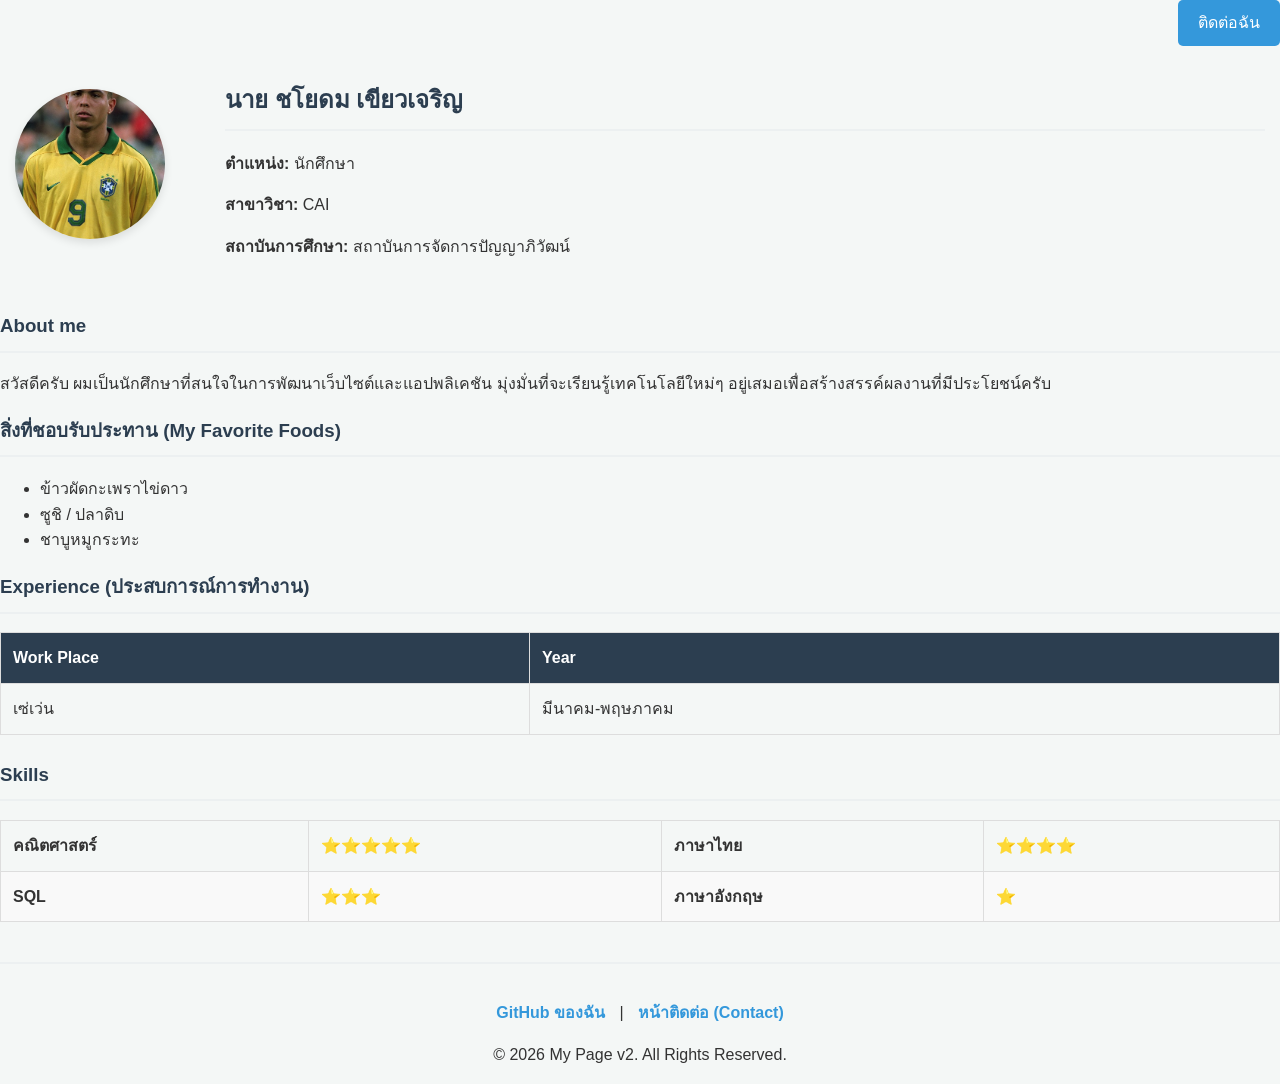
<file: index.html>
<!DOCTYPE html>
<html lang="th">
<head>
    <meta charset="UTF-8">
    <meta name="viewport" content="width=device-width, initial-scale=1.0">
    <title>My Page v2 - Profile</title>
    <!-- ลิ้งค์ไฟล์ styles.css เพื่อทำหน้า profile ให้ดียิ่งขึ้น -->
    <link rel="stylesheet" href="styles.css">
</head>
<body>

    <div class="container">
        <!-- ปุ่มเข้าสู่หน้าการติดต่อจาก index.html -->
        <div style="text-align: right;">
            <a href="contact.html" class="btn">ติดต่อฉัน</a>
        </div>

        <!-- Layout รูปแบบ Table (หน้า 59) -->
        <table class="profile-table">
            <tr>
                <td style="width: 180px;">
                    <!-- รูปโปรไฟล์เป็นวงกลม (Challenge: ห่างด้วย CSS margin-right) -->
                    <img src="image.png" alt="Profile Picture" class="profile-img">
                </td>
                <td>
                    <h2>นาย ชโยดม เขียวเจริญ</h2>
                    <p><strong>ตำแหน่ง:</strong> นักศึกษา</p>
                    <p><strong>สาขาวิชา:</strong> CAI</p>
                    <p><strong>สถาบันการศึกษา:</strong> สถาบันการจัดการปัญญาภิวัฒน์</p>
                </td>
            </tr>
        </table>

        <!-- About me - ประวัติสั้น ๆ เกี่ยวกับตัวเรา -->
        <h3>About me</h3>
        <p>สวัสดีครับ ผมเป็นนักศึกษาที่สนใจในการพัฒนาเว็บไซต์และแอปพลิเคชัน มุ่งมั่นที่จะเรียนรู้เทคโนโลยีใหม่ๆ อยู่เสมอเพื่อสร้างสรรค์ผลงานที่มีประโยชน์ครับ</p>

        <!-- ใช้ ol หรือ ul บอกสิ่งที่ตัวเองชอบทาน 3 อย่าง -->
        <h3>สิ่งที่ชอบรับประทาน (My Favorite Foods)</h3>
        <ul>
            <li>ข้าวผัดกะเพราไข่ดาว</li>
            <li>ซูชิ / ปลาดิบ</li>
            <li>ชาบูหมูกระทะ</li>
        </ul>

        <!-- Experience - ประสบการณ์การทำงาน (รูปแบบตารางตามโจทย์) -->
        <h3>Experience (ประสบการณ์การทำงาน)</h3>
        <table class="data-table">
            <thead>
                <tr>
                    <th>Work Place</th>
                    <th>Year</th>
                </tr>
            </thead>
            <tbody>
                <tr>
                    <td>เซ่เว่น</td>
                    <td>มีนาคม-พฤษภาคม</td>
                </tr>
                
            </tbody>
        </table>

        <!-- ส่วนของ skill และ ระดับพลัง กำหนดให้มี 4 column ใช้ Table (หน้า 60) -->
        <h3>Skills</h3>
        <table class="data-table">
            <tbody>
                <tr>
                    <td><strong>คณิตศาสตร์</strong></td>
                    <td>⭐⭐⭐⭐⭐</td>
                    <td><strong>ภาษาไทย</strong></td>
                    <td>⭐⭐⭐⭐</td>
                </tr>
                <tr>
                    <td><strong>SQL</strong></td>
                    <td>⭐⭐⭐</td>
                    <td><strong>ภาษาอังกฤษ</strong></td>
                    <td>⭐</td>
                </tr>
            </tbody>
        </table>

        <!-- ส่วนของ Footer ใส่ link Github และ contact.html -->
        <footer>
            <p>
                <a href="https://github.com/xdvxy40-design" target="_blank">GitHub ของฉัน</a> | 
                <a href="contact.html">หน้าติดต่อ (Contact)</a>
            </p>
            <p>&copy; 2026 My Page v2. All Rights Reserved.</p>
        </footer>
    </div>
    
</body>
</html>
</file>
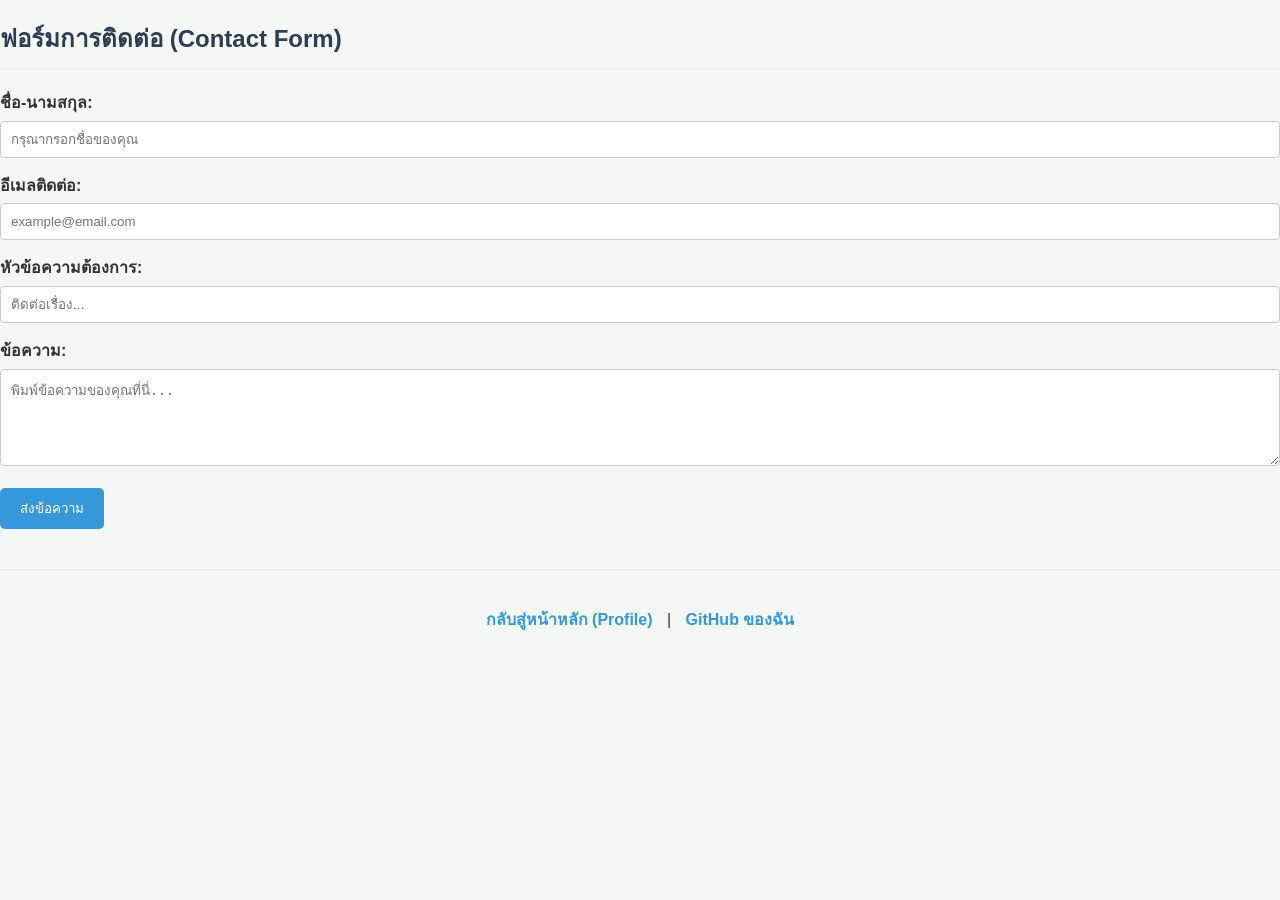
<file: contact.html>
<!DOCTYPE html>
<html lang="th">
<head>
    <meta charset="UTF-8">
    <meta name="viewport" content="width=device-width, initial-scale=1.0">
    <title>Contact Me - My Page v2</title>
    <!-- ใช้ css ร่วมกับ index.html -->
    <link rel="stylesheet" href="styles.css">
</head>
<body>

    <div class="container">
        <h2>ฟอร์มการติดต่อ (Contact Form)</h2>
        
        <!-- มีฟอร์มการติดต่อ -->
        <form action="#" method="POST">
            <div class="form-group">
                <label for="name">ชื่อ-นามสกุล:</label>
                <input type="text" id="name" name="name" required placeholder="กรุณากรอกชื่อของคุณ">
            </div>

            <div class="form-group">
                <label for="email">อีเมลติดต่อ:</label>
                <input type="email" id="email" name="email" required placeholder="example@email.com">
            </div>

            <div class="form-group">
                <label for="subject">หัวข้อความต้องการ:</label>
                <input type="text" id="subject" name="subject" required placeholder="ติดต่อเรื่อง...">
            </div>

            <div class="form-group">
                <label for="message">ข้อความ:</label>
                <textarea id="message" name="message" rows="5" required placeholder="พิมพ์ข้อความของคุณที่นี่..."></textarea>
            </div>

            <button type="submit" class="btn">ส่งข้อความ</button>
        </form>

        <!-- ส่วนของ Footer สำหรับย้อนกลับหน้าหลักและใส่ลิงก์ตามเงื่อนไข -->
        <footer>
            <p>
                <a href="index.html">กลับสู่หน้าหลัก (Profile)</a> | 
                <a href="https://github.com" target="_blank">GitHub ของฉัน</a>
            </p>
        </footer>
    </div>

</body>
</html>
</file>
<file: styles.css>
/* สไตล์พื้นฐาน */
body {
    font-family: 'Segoe UI', Tahoma, Geneva, Verdana, sans-serif;
    line-height: 1.6;
    margin: 0;
    padding: 0;
    background-color: #f4f7f6;
    color: #333;
}

container {
    max-width: 800px;
    margin: 30px auto;
    background: #fff;
    padding: 30px;
    border-radius: 8px;
    box-shadow: 0 4px 15px rgba(0,0,0,0.1);
}

h1, h2, h3 {
    color: #2c3e50;
    border-bottom: 2px solid #ecf0f1;
    padding-bottom: 10px;
}

/* ปุ่มกดสไตล์สวยงาม */
.btn {
    display: inline-block;
    background: #3498db;
    color: #fff;
    padding: 10px 20px;
    text-decoration: none;
    border-radius: 5px;
    transition: background 0.3s;
    border: none;
    cursor: pointer;
}
.btn:hover {
    background: #2980b9;
}

/* การจัดเลย์เอาต์ด้วย Table (หน้าโปรไฟล์) */
.profile-table {
    width: 100%;
    border-collapse: collapse;
    margin-bottom: 20px;
}

.profile-table td {
    padding: 15px;
    vertical-align: middle;
}

/* รูปโปรไฟล์วงกลม และคำตอบ Challenge: ใช้ margin ห่างจากข้อความ */
.profile-img {
    width: 150px;         /* ปรับเพิ่ม-ลดขนาดความกว้างตรงนี้ได้ตามชอบ */
    height: 150px;        /* ปรับความสูงให้เท่ากับความกว้าง (ห้ามลบบรรทัดนี้) */
    border-radius: 50%;   /* บังคับตัดขอบให้เป็นวงกลม */
    object-fit: cover;    /* 🌟 สำคัญมาก: ช่วยตัดส่วนเกินของรูป ไม่ให้รูปเบี้ยวหรือยืด */
    object-position: center; /* จัดให้ใบหน้าอยู่ตรงกลางวงกลมพอดี */
    margin-right: 25px;   /* ระยะห่างระหว่างรูปกับข้อความ (คำตอบ Challenge) */
    box-shadow: 0 4px 8px rgba(0,0,0,0.1); /* เพิ่มมิติเงาให้สวยงาม */
}


/* ตารางข้อมูลประสบการณ์ และ Skills */
.data-table {
    width: 100%;
    border-collapse: collapse;
    margin-top: 15px;
    margin-bottom: 25px;
}

.data-table th, .data-table td {
    border: 1px solid #ddd;
    padding: 12px;
    text-align: left;
}

.data-table th {
    background-color: #2c3e50;
    color: white;
}

.data-table tr:nth-child(even) {
    background-color: #f9f9f9;
}

/* ฟอร์มการติดต่อ */
.form-group {
    margin-bottom: 15px;
}

.form-group label {
    display: block;
    margin-bottom: 5px;
    font-weight: bold;
}

.form-group input, .form-group textarea {
    width: 100%;
    padding: 10px;
    border: 1px solid #ccc;
    border-radius: 4px;
    box-sizing: border-box;
}

/* ส่วนของ Footer */
footer {
    text-align: center;
    margin-top: 40px;
    padding-top: 20px;
    border-top: 2px solid #ecf0f1;
}

footer a {
    color: #3498db;
    text-decoration: none;
    margin: 0 10px;
    font-weight: bold;
}

footer a:hover {
    text-decoration: underline;
}
</file>
